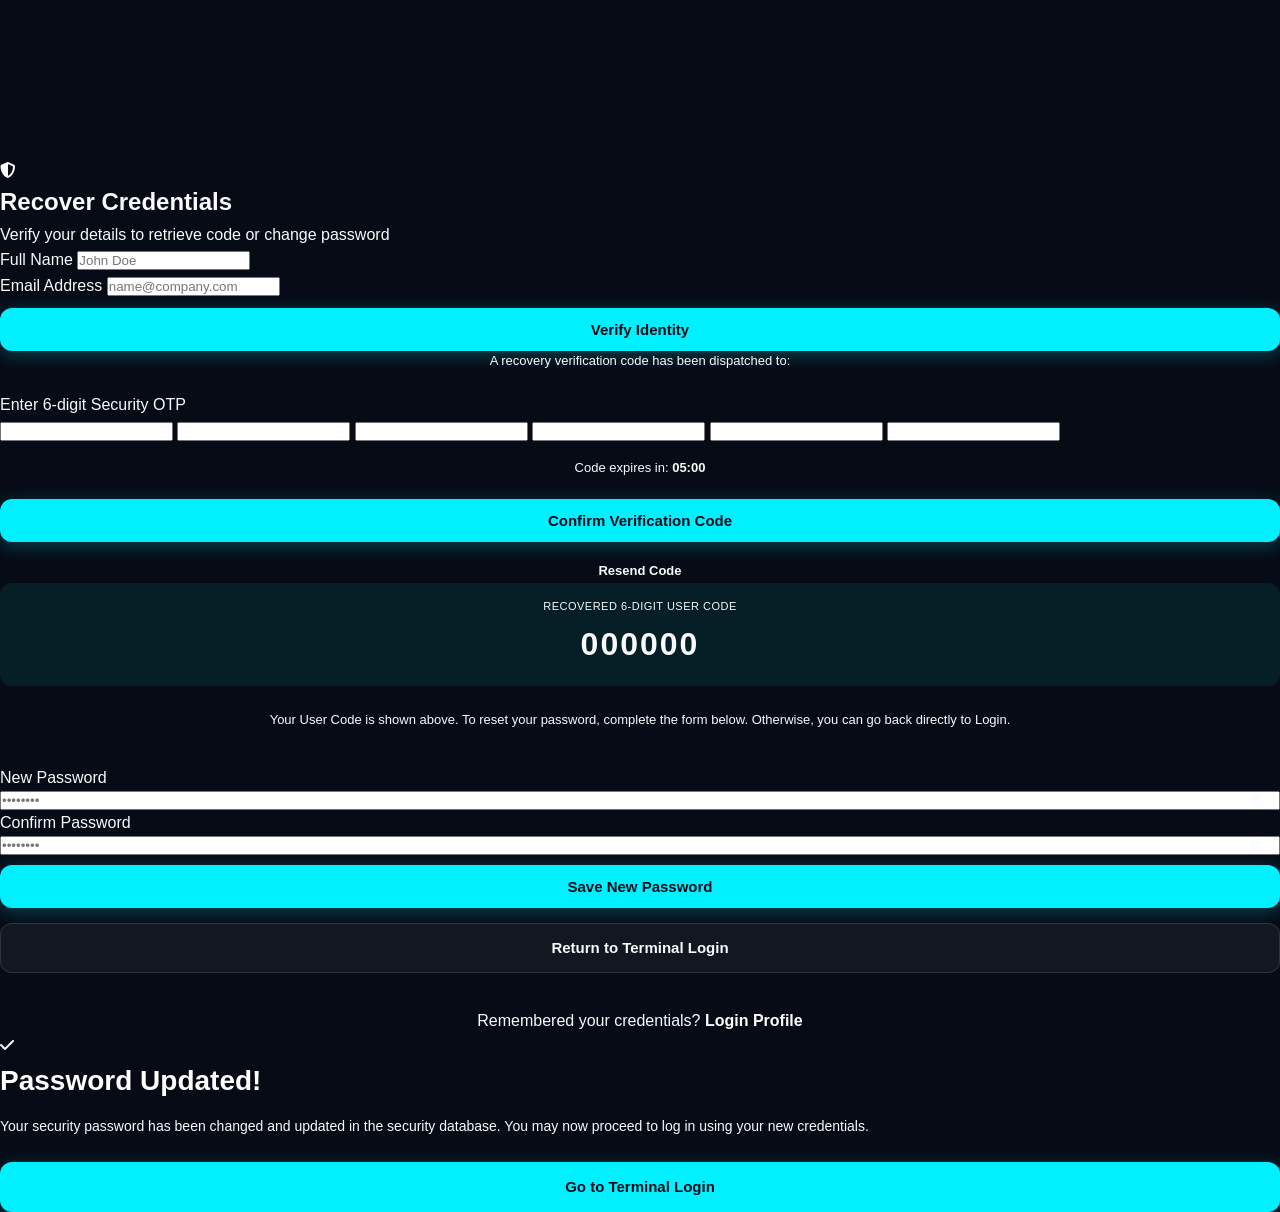
<file: forgot.html>
<!DOCTYPE html>
<html lang="en">
<head>
    <meta charset="UTF-8">
    <meta name="viewport" content="width=device-width, initial-scale=1.0">
    <title>Network & Web Scanner - Recover Credentials</title>
    <!-- Outfit & Inter Google Fonts -->
    <link rel="preconnect" href="https://fonts.googleapis.com">
    <link rel="preconnect" href="https://fonts.gstatic.com" crossorigin>
    <link href="https://fonts.googleapis.com/css2?family=Inter:wght@400;500;600;700&family=Outfit:wght@600;700;800&family=JetBrains+Mono:wght@500;700&display=swap" rel="stylesheet">
    <!-- FontAwesome Icons -->
    <link rel="stylesheet" href="https://cdnjs.cloudflare.com/ajax/libs/font-awesome/6.4.0/css/all.min.css">
    <link rel="stylesheet" href="style.css">
</head>
<body>
    <video autoplay muted loop playsinline id="bg-video">
        <source src="bg.mp4" type="video/mp4">
    </video>

    <div class="auth-wrapper">
        <div class="auth-card bg-glass animate-fade-in">
            
            <div class="auth-header">
                <div class="brand-icon">
                    <i class="fa-solid fa-shield-halved"></i>
                </div>
                <h2>Recover Credentials</h2>
                <p>Verify your details to retrieve code or change password</p>
            </div>

            <!-- STEP 1: IDENTITY LOOKUP -->
            <div id="step-lookup" class="wizard-step active">
                <form id="form-lookup">
                    <div class="form-group">
                        <label for="forgot-name">Full Name</label>
                        <input type="text" id="forgot-name" placeholder="John Doe" required>
                    </div>
                    <div class="form-group">
                        <label for="forgot-email">Email Address</label>
                        <input type="email" id="forgot-email" placeholder="name@company.com" required>
                    </div>
                    <button type="submit" id="btn-lookup-submit" class="btn btn-primary btn-large" style="width: 100%; margin-top: 10px;">
                        <span>Verify Identity</span>
                    </button>
                </form>
            </div>

            <!-- STEP 2: OTP VERIFICATION -->
            <div id="step-otp" class="wizard-step">
                <p style="text-align: center; font-size: 13px; color: var(--text-secondary); margin-bottom: 20px;">
                    A recovery verification code has been dispatched to:
                    <span id="display-otp-email" style="display: block; color: var(--primary); font-family: var(--font-mono); margin-top: 4px; font-weight: 600;"></span>
                </p>
                <form id="form-otp">
                    <div class="form-group" style="margin-bottom: 0;">
                        <label>Enter 6-digit Security OTP</label>
                        <div class="otp-container">
                            <input type="text" class="otp-digit" maxlength="1" pattern="[0-9]" required autocomplete="off">
                            <input type="text" class="otp-digit" maxlength="1" pattern="[0-9]" required autocomplete="off">
                            <input type="text" class="otp-digit" maxlength="1" pattern="[0-9]" required autocomplete="off">
                            <input type="text" class="otp-digit" maxlength="1" pattern="[0-9]" required autocomplete="off">
                            <input type="text" class="otp-digit" maxlength="1" pattern="[0-9]" required autocomplete="off">
                            <input type="text" class="otp-digit" maxlength="1" pattern="[0-9]" required autocomplete="off">
                        </div>
                    </div>

                    <div class="timer-box" style="margin-top: 15px; text-align: center; font-size: 13px; color: var(--text-secondary);">
                        Code expires in: <span id="countdown-timer" style="color: var(--red); font-family: var(--font-mono); font-weight: 700;">05:00</span>
                    </div>

                    <button type="submit" id="btn-verify-submit" class="btn btn-primary btn-large" style="width: 100%; margin-top: 20px;">
                        <span>Confirm Verification Code</span>
                    </button>
                </form>
                <div style="text-align: center; margin-top: 15px;">
                    <button type="button" id="btn-resend" class="resend-btn" style="background: none; border: none; color: var(--primary); cursor: pointer; font-size: 13px; font-weight: 600;" disabled>Resend Code</button>
                </div>
            </div>

            <!-- STEP 3: ACCESS & RESET PANEL -->
            <div id="step-recovery-panel" class="wizard-step">
                <div class="user-code-badge" style="text-align: center; padding: 15px; background: rgba(0, 245, 212, 0.08); border: 1px dashed var(--primary); border-radius: 12px; margin-bottom: 24px;">
                    <span style="display: block; font-size: 11px; color: var(--text-secondary); text-transform: uppercase; letter-spacing: 0.5px; margin-bottom: 4px;">Recovered 6-Digit User Code</span>
                    <strong id="display-recovered-code" style="font-size: 32px; font-family: var(--font-mono); color: var(--primary); letter-spacing: 2px;">000000</strong>
                </div>

                <div style="text-align: center; margin-bottom: 20px; border-bottom: 1px solid var(--border-glass); padding-bottom: 15px;">
                    <p style="font-size: 13px; color: var(--text-secondary);">Your User Code is shown above. To reset your password, complete the form below. Otherwise, you can go back directly to Login.</p>
                </div>

                <form id="form-reset">
                    <div class="form-group">
                        <label for="reset-pass">New Password</label>
                        <div class="input-password-wrapper" style="position: relative; display: flex; align-items: center; width: 100%;">
                            <input type="password" id="reset-pass" placeholder="••••••••" required style="width: 100%; padding-right: 40px; box-sizing: border-box;">
                            <i class="fa-regular fa-eye toggle-password" data-target="reset-pass" style="position: absolute; right: 14px; color: var(--text-secondary); cursor: pointer; transition: var(--transition-smooth); font-size: 14px;"></i>
                        </div>
                        
                        <!-- Password Strength Indicator -->
                        <div class="password-strength-container" id="reset-strength-container" style="margin-top: 8px; display: none;">
                            <div style="display: flex; justify-content: space-between; align-items: center; margin-bottom: 4px;">
                                <span style="font-size: 11px; color: var(--text-secondary);">Password Strength:</span>
                                <span id="reset-strength-label" style="font-size: 11px; font-weight: 700; color: var(--red);">Weak</span>
                            </div>
                            <div class="strength-meter-bg" style="width: 100%; height: 4px; background: rgba(255,255,255,0.1); border-radius: 2px; overflow: hidden;">
                                <div id="reset-strength-bar" style="width: 0%; height: 100%; background: var(--red); transition: width 0.3s ease, background 0.3s ease;"></div>
                            </div>
                            <ul class="strength-requirements" style="margin: 8px 0 0 0; padding: 0 0 0 16px; font-size: 11px; color: var(--text-secondary); line-height: 1.5; list-style-type: none;">
                                <li id="reset-req-len" class="req-item text-red" style="margin-bottom: 2px;"><i class="fa-solid fa-circle-xmark" style="margin-right: 6px; font-size: 10px;"></i> At least 8 characters</li>
                                <li id="reset-req-case" class="req-item text-red" style="margin-bottom: 2px;"><i class="fa-solid fa-circle-xmark" style="margin-right: 6px; font-size: 10px;"></i> Upper & lower case letters</li>
                                <li id="reset-req-num" class="req-item text-red"><i class="fa-solid fa-circle-xmark" style="margin-right: 6px; font-size: 10px;"></i> At least one number or symbol</li>
                            </ul>
                        </div>
                    </div>
                    <div class="form-group">
                        <label for="reset-confirm">Confirm Password</label>
                        <div class="input-password-wrapper" style="position: relative; display: flex; align-items: center; width: 100%;">
                            <input type="password" id="reset-confirm" placeholder="••••••••" required style="width: 100%; padding-right: 40px; box-sizing: border-box;">
                            <i class="fa-regular fa-eye toggle-password" data-target="reset-confirm" style="position: absolute; right: 14px; color: var(--text-secondary); cursor: pointer; transition: var(--transition-smooth); font-size: 14px;"></i>
                        </div>
                    </div>
                    <button type="submit" id="btn-reset-submit" class="btn btn-primary btn-large" style="width: 100%; margin-top: 10px;">
                        <span>Save New Password</span>
                    </button>
                </form>

                <div style="margin-top: 15px;">
                    <a href="login.html" class="btn btn-secondary btn-large" style="width: 100%; text-decoration: none; display: flex; align-items: center; justify-content: center;">
                        <span>Return to Terminal Login</span>
                    </a>
                </div>
            </div>

            <div class="form-footer" style="margin-top: 20px; border-top: 1px solid var(--border-glass); padding-top: 15px; display: flex; flex-direction: column; gap: 8px; align-items: center; justify-content: center;">
                <span>Remembered your credentials? <a href="login.html" style="color: #fff; font-weight: 600; text-decoration: none;">Login Profile</a></span>
            </div>

        </div>
    </div>

    <!-- SUCCESS VERIFICATION OVERLAY SCREEN -->
    <div class="success-overlay" id="success-overlay">
        <div class="success-card bg-glass">
            <div class="success-icon-badge">
                <i class="fa-solid fa-check"></i>
            </div>
            <h2 style="font-family: var(--font-title); font-size: 28px; font-weight: 800; color: #fff;">Password Updated!</h2>
            <p style="color: var(--text-secondary); margin: 12px 0 24px 0; font-size: 14px;">
                Your security password has been changed and updated in the security database. You may now proceed to log in using your new credentials.
            </p>
            <a href="login.html" class="btn btn-primary btn-large" style="text-decoration: none; width: 100%; display: inline-block; text-align: center;">
                Go to Terminal Login
            </a>
        </div>
    </div>

    <!-- Scripts configuration -->
    <script src="main.js"></script>
    <script>
        // Redirect check
        redirectIfAuthenticated();

        // Local state
        let forgotUserEmail = "";
        let forgotUserOtp = "";

        const formLookup = document.getElementById("form-lookup");
        const formOtp = document.getElementById("form-otp");
        const formReset = document.getElementById("form-reset");

        const stepLookup = document.getElementById("step-lookup");
        const stepOtp = document.getElementById("step-otp");
        const stepRecoveryPanel = document.getElementById("step-recovery-panel");

        const btnLookupSubmit = document.getElementById("btn-lookup-submit");
        const btnVerifySubmit = document.getElementById("btn-verify-submit");
        const btnResetSubmit = document.getElementById("btn-reset-submit");

        const countdownEl = document.getElementById("countdown-timer");
        const resendBtn = document.getElementById("btn-resend");

        // Countdown timer variables
        let timeLeft = 300;
        let activeTimer = null;

        function startTimer() {
            if (activeTimer) clearInterval(activeTimer);
            timeLeft = 300;
            resendBtn.disabled = true;
            resendBtn.textContent = "Resend Code";
            
            activeTimer = setInterval(() => {
                timeLeft--;
                const minutes = Math.floor(timeLeft / 60);
                const seconds = timeLeft % 60;
                
                countdownEl.textContent = `${minutes.toString().padStart(2, '0')}:${seconds.toString().padStart(2, '0')}`;
                
                if (timeLeft <= 0) {
                    clearInterval(activeTimer);
                    countdownEl.textContent = "00:00";
                    resendBtn.disabled = false;
                    showToast("Your verification code has expired. Please click Resend Code.", "error");
                }
            }, 1000);
        }

        // STEP 1: IDENTITY LOOKUP
        formLookup.addEventListener("submit", async (e) => {
            e.preventDefault();
            const name = document.getElementById("forgot-name").value.trim();
            const email = document.getElementById("forgot-email").value.trim();

            if (!name || !email) {
                showToast("Please enter your name and email.", "error");
                return;
            }

            btnLookupSubmit.disabled = true;
            btnLookupSubmit.innerHTML = `<span class="spinner"></span> &nbsp; Verifying Database...`;

            const result = await callBackend({
                action: "forgotInit",
                name: name,
                email: email
            });

            btnLookupSubmit.disabled = false;
            btnLookupSubmit.innerHTML = `<span>Verify Identity</span>`;

            if (result.success) {
                forgotUserEmail = email;
                document.getElementById("display-otp-email").textContent = email;
                
                // Show Step 2
                stepLookup.classList.remove("active");
                stepOtp.classList.add("active");
                
                showToast("Identity verified. A recovery code has been sent to your email.", "success");
                startTimer();
            } else {
                showToast(result.error || "Profile matching failed. Check your entries.", "error");
            }
        });

        // OTP inputs autofocus logic
        const digits = document.querySelectorAll(".otp-digit");
        digits.forEach((input, index) => {
            // Forward focus
            input.addEventListener("input", (e) => {
                if (e.target.value.length === 1 && index < digits.length - 1) {
                    digits[index + 1].focus();
                }
            });

            // Backward backspace focus
            input.addEventListener("keydown", (e) => {
                if (e.key === "Backspace" && e.target.value.length === 0 && index > 0) {
                    digits[index - 1].focus();
                }
            });

            // Handling paste operation
            input.addEventListener("paste", (e) => {
                e.preventDefault();
                const pasteData = e.clipboardData.getData("text").trim();
                if (/^\d{6}$/.test(pasteData)) {
                    for (let i = 0; i < digits.length; i++) {
                        digits[i].value = pasteData[i];
                    }
                    digits[digits.length - 1].focus();
                }
            });
        });

        // Resend recovery code trigger
        resendBtn.addEventListener("click", async () => {
            resendBtn.disabled = true;
            resendBtn.textContent = "Sending...";
            
            const result = await callBackend({
                action: "resendRecoveryOTP",
                email: forgotUserEmail
            });

            if (result.success) {
                showToast("A new recovery code has been sent to your email inbox.", "success");
                startTimer();
            } else {
                showToast(result.error || "Failed to resend verification code.", "error");
                resendBtn.disabled = false;
                resendBtn.textContent = "Resend Code";
            }
        });

        // STEP 2: OTP VERIFICATION
        formOtp.addEventListener("submit", async (e) => {
            e.preventDefault();
            
            let otp = "";
            digits.forEach(input => {
                otp += input.value;
            });

            if (otp.length !== 6) {
                showToast("Please enter the complete 6-digit OTP code.", "error");
                return;
            }

            btnVerifySubmit.disabled = true;
            btnVerifySubmit.innerHTML = `<span class="spinner"></span> &nbsp; Verifying Code...`;

            const result = await callBackend({
                action: "forgotVerifyOTP",
                email: forgotUserEmail,
                otp: otp
            });

            btnVerifySubmit.disabled = false;
            btnVerifySubmit.innerHTML = `<span>Confirm Verification Code</span>`;

            if (result.success) {
                forgotUserOtp = otp;
                if (activeTimer) clearInterval(activeTimer);
                
                // Show user code
                document.getElementById("display-recovered-code").textContent = result.userCode;

                // Transition to Step 3
                stepOtp.classList.remove("active");
                stepRecoveryPanel.classList.add("active");
                
                showToast("Access authorized. Credentials unlocked.", "success");
            } else {
                showToast(result.error || "Invalid verification code entered.", "error");
            }
        });

        // STEP 3: RESET PASSWORD
        formReset.addEventListener("submit", async (e) => {
            e.preventDefault();

            const password = document.getElementById("reset-pass").value;
            const confirm = document.getElementById("reset-confirm").value;

            if (password !== confirm) {
                showToast("Passwords do not match.", "error");
                return;
            }

            btnResetSubmit.disabled = true;
            btnResetSubmit.innerHTML = `<span class="spinner"></span> &nbsp; Updating Security Database...`;

            const result = await callBackend({
                action: "forgotResetPassword",
                email: forgotUserEmail,
                otp: forgotUserOtp,
                newPassword: password
            });

            btnResetSubmit.disabled = false;
            btnResetSubmit.innerHTML = `<span>Save New Password</span>`;

            if (result.success) {
                // Show success overlay modal
                document.getElementById("success-overlay").classList.add("show");
            } else {
                showToast(result.error || "Password update failed.", "error");
            }
        });
    </script>
</body>
</html>
</file>
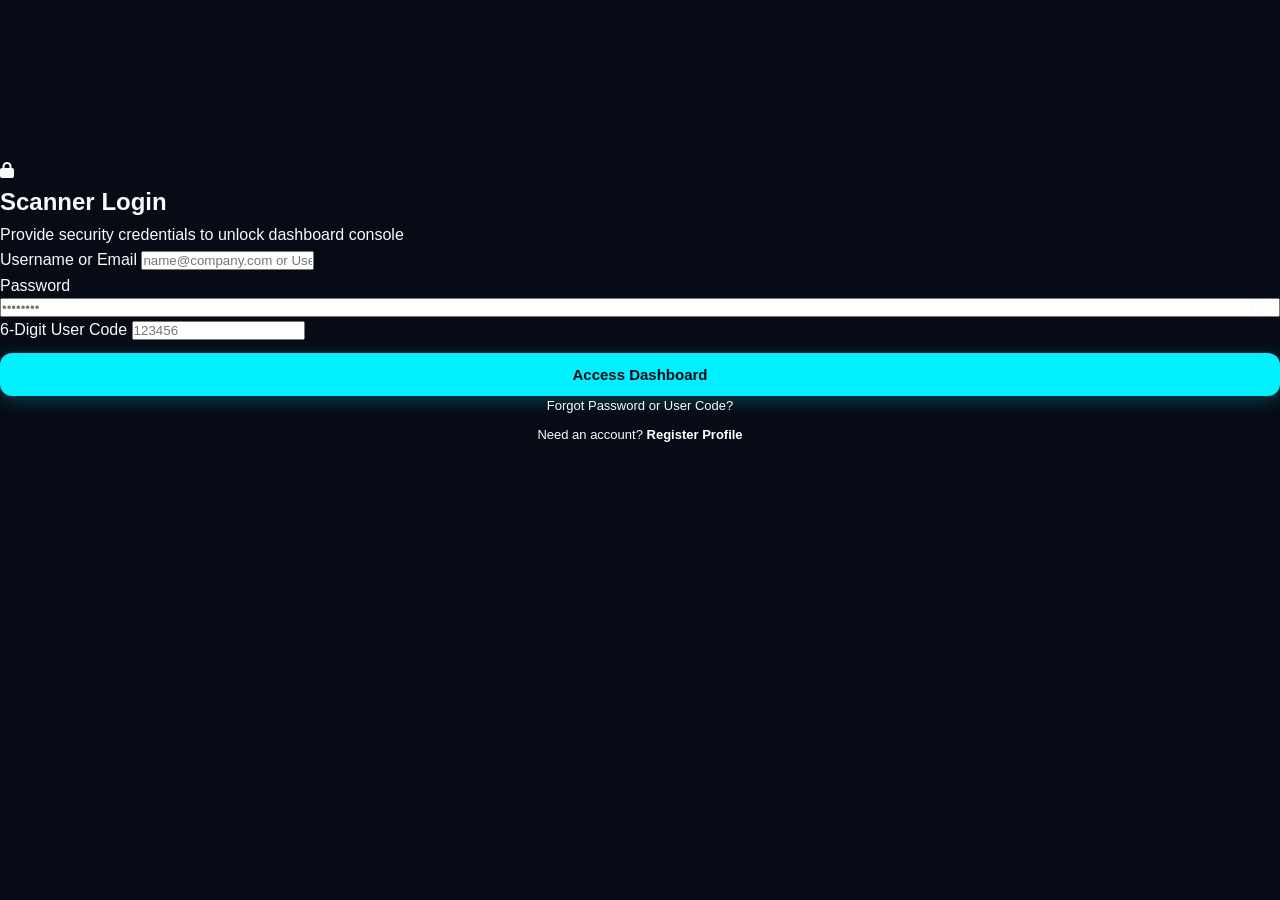
<file: login.html>
<!DOCTYPE html>
<html lang="en">

<head>
    <meta charset="UTF-8">
    <meta name="viewport" content="width=device-width, initial-scale=1.0">
    <title>Network & Web Scanner - Terminal Login</title>
    <!-- Outfit & Inter Google Fonts -->
    <link rel="preconnect" href="https://fonts.googleapis.com">
    <link rel="preconnect" href="https://fonts.gstatic.com" crossorigin>
    <link
        href="https://fonts.googleapis.com/css2?family=Inter:wght@400;500;600;700&family=Outfit:wght@600;700;800&family=JetBrains+Mono:wght@500;700&display=swap"
        rel="stylesheet">
    <!-- FontAwesome Icons -->
    <link rel="stylesheet" href="https://cdnjs.cloudflare.com/ajax/libs/font-awesome/6.4.0/css/all.min.css">
    <link rel="stylesheet" href="style.css">
    <style>
        /* Access Granted HUD Overlay Styles */
        .success-hud-overlay {
            position: fixed;
            top: 0;
            left: 0;
            width: 100vw;
            height: 100vh;
            background: rgba(3, 6, 15, 0.95);
            backdrop-filter: blur(12px);
            -webkit-backdrop-filter: blur(12px);
            z-index: 9999;
            display: flex;
            align-items: center;
            justify-content: center;
            opacity: 0;
            pointer-events: none;
            transition: opacity 0.5s cubic-bezier(0.16, 1, 0.3, 1);
        }

        .success-hud-overlay.show {
            opacity: 1;
            pointer-events: auto;
        }

        .hud-card {
            width: 100%;
            max-width: 500px;
            text-align: center;
            padding: 40px;
            display: flex;
            flex-direction: column;
            align-items: center;
            transform: scale(0.9);
            transition: transform 0.5s cubic-bezier(0.16, 1, 0.3, 1);
        }

        .success-hud-overlay.show .hud-card {
            transform: scale(1);
        }

        /* Neon Scanning Ring */
        .hud-scanner-ring {
            position: relative;
            width: 150px;
            height: 150px;
            margin-bottom: 30px;
            display: flex;
            align-items: center;
            justify-content: center;
        }

        .hud-circle {
            position: absolute;
            border-radius: 50%;
            border: 2px solid transparent;
        }

        .ring-outer {
            width: 140px;
            height: 140px;
            border-top-color: var(--primary);
            border-bottom-color: var(--primary);
            animation: spinCounter 1.8s linear infinite;
        }

        .ring-middle {
            width: 110px;
            height: 110px;
            border-left-color: #00f2fe;
            border-right-color: #4facfe;
            animation: spin 1.2s linear infinite;
            filter: drop-shadow(0 0 10px rgba(0, 242, 254, 0.4));
        }

        .ring-inner {
            width: 80px;
            height: 80px;
            background: rgba(15, 23, 42, 0.6);
            border: 1px solid rgba(255, 255, 255, 0.1);
            box-shadow: inset 0 0 20px rgba(0, 242, 254, 0.2);
            display: flex;
            align-items: center;
            justify-content: center;
        }

        .success-check {
            font-size: 32px;
            color: #00ff88;
            filter: drop-shadow(0 0 10px rgba(0, 255, 136, 0.8));
            animation: pulseCheck 1.5s ease-in-out infinite alternate;
        }

        /* Security alerts text styles */
        .hud-security-alert {
            margin-bottom: 25px;
        }

        .hud-security-badge {
            display: inline-block;
            font-family: 'JetBrains Mono', monospace;
            font-size: 11px;
            letter-spacing: 2px;
            color: var(--primary);
            background: rgba(0, 242, 254, 0.1);
            border: 1px solid rgba(0, 242, 254, 0.2);
            padding: 4px 12px;
            border-radius: 4px;
            margin-bottom: 12px;
        }

        .hud-title {
            font-family: 'Outfit', sans-serif;
            font-weight: 800;
            font-size: 26px;
            margin: 0 0 8px 0;
            letter-spacing: 1px;
        }

        .text-glow-green {
            color: #00ff88;
            text-shadow: 0 0 20px rgba(0, 255, 136, 0.4);
        }

        .hud-subtitle {
            color: var(--text-secondary);
            font-size: 14px;
            margin: 0;
        }

        /* Console Logs */
        .hud-logs-container {
            width: 100%;
            background: rgba(5, 10, 25, 0.7);
            border: 1px solid rgba(255, 255, 255, 0.05);
            border-radius: 12px;
            padding: 16px;
            text-align: left;
            margin-bottom: 30px;
            min-height: 100px;
            box-shadow: inset 0 0 10px rgba(0, 0, 0, 0.5);
        }

        .hud-log-row {
            font-family: 'JetBrains Mono', monospace;
            font-size: 11px;
            line-height: 1.6;
            margin-bottom: 6px;
            opacity: 0;
            transform: translateY(5px);
            transition: all 0.3s ease;
        }

        .hud-log-row.show {
            opacity: 1;
            transform: translateY(0);
        }

        /* Progress Bar */
        .hud-progress-wrapper {
            width: 100%;
            height: 4px;
            background: rgba(255, 255, 255, 0.05);
            border-radius: 10px;
            overflow: hidden;
            position: relative;
        }

        .hud-progress-fill {
            height: 100%;
            width: 0%;
            background: linear-gradient(90deg, var(--primary), #00ff88);
            border-radius: 10px;
            box-shadow: 0 0 10px rgba(0, 255, 136, 0.6);
            transition: width 2.5s cubic-bezier(0.1, 0.8, 0.25, 1);
        }

        /* Animations */
        @keyframes spin {
            to { transform: rotate(360deg); }
        }

        @keyframes spinCounter {
            to { transform: rotate(-360deg); }
        }

        @keyframes pulseCheck {
            0% { transform: scale(1); filter: drop-shadow(0 0 5px rgba(0, 255, 136, 0.5)); }
            100% { transform: scale(1.1); filter: drop-shadow(0 0 15px rgba(0, 255, 136, 1)); }
        }

        .blink-slow {
            animation: blinkSlow 1.5s infinite alternate;
        }

        @keyframes blinkSlow {
            0% { opacity: 0.6; }
            100% { opacity: 1; }
        }
    </style>
</head>

<body>
    <video autoplay muted loop playsinline id="bg-video">
        <source src="bg.mp4" type="video/mp4">
    </video>

    <div class="auth-wrapper">
        <div class="auth-card bg-glass animate-fade-in">

            <div class="auth-header">
                <div class="brand-icon">
                    <i class="fa-solid fa-lock"></i>
                </div>
                <h2>Scanner Login</h2>
                <p>Provide security credentials to unlock dashboard console</p>
            </div>

            <form id="form-login">
                <div class="form-group">
                    <label for="login-input">Username or Email</label>
                    <input type="text" id="login-input" placeholder="name@company.com or User Code" required>
                </div>
                <div class="form-group">
                    <label for="login-pass">Password</label>
                    <div class="input-password-wrapper"
                        style="position: relative; display: flex; align-items: center; width: 100%;">
                        <input type="password" id="login-pass" placeholder="••••••••" required
                            style="width: 100%; padding-right: 40px; box-sizing: border-box;">
                        <i class="fa-regular fa-eye toggle-password" data-target="login-pass"
                            style="position: absolute; right: 14px; color: var(--text-secondary); cursor: pointer; transition: var(--transition-smooth); font-size: 14px;"></i>
                    </div>
                </div>
                <div class="form-group">
                    <label for="login-code">6-Digit User Code</label>
                    <input type="text" id="login-code" maxlength="6" pattern="[0-9]{6}" placeholder="123456" required
                        autocomplete="off">
                </div>
                <button type="submit" id="btn-login-submit" class="btn btn-primary btn-large"
                    style="width: 100%; margin-top: 10px;">
                    <span>Access Dashboard</span>
                </button>
            </form>

            <div class="form-footer" style="display: flex; flex-direction: column; gap: 8px; align-items: center;">
                <a href="forgot.html" class="forgot-link"
                    style="color: var(--primary); text-decoration: none; font-size: 13px; font-weight: 500; transition: color 0.2s;">Forgot
                    Password or User Code?</a>
                <span style="color: var(--text-secondary); font-size: 13px;">Need an account? <a href="register.html"
                        style="color: #fff; font-weight: 600;">Register Profile</a></span>
            </div>

        </div>
    </div>

    <!-- Scripts configuration -->
    <script src="main.js"></script>
    <script>
        // Redirect if already authenticated
        redirectIfAuthenticated();

        const formLogin = document.getElementById("form-login");
        const loginSubmitBtn = document.getElementById("btn-login-submit");

        formLogin.addEventListener("submit", async (e) => {
            e.preventDefault();

            const loginInput = document.getElementById("login-input").value.trim();
            const password = document.getElementById("login-pass").value;
            const userCode = document.getElementById("login-code").value.trim();

            if (!loginInput || !password || !userCode) {
                showToast("All fields are required to authenticate.", "error");
                return;
            }

            loginSubmitBtn.disabled = true;
            loginSubmitBtn.innerHTML = `<span class="spinner"></span> &nbsp; Authenticating...`;

            const result = await callBackend({
                action: "loginUser",
                loginInput: loginInput,
                password: password,
                userCode: userCode
            });

            loginSubmitBtn.disabled = false;
            loginSubmitBtn.innerHTML = `<span>Access Dashboard</span>`;

            if (result.success) {
                // Save user session to localStorage
                localStorage.setItem("user_session", JSON.stringify({
                    name: result.name,
                    email: result.email,
                    userCode: result.userCode
                }));

                // Trigger access granted HUD sequence
                const overlay = document.getElementById("success-hud-overlay");
                const progressFill = document.getElementById("hud-progress-fill");
                if (overlay) {
                    overlay.classList.add("show");
                    
                    // Show a toast message
                    showToast(`Access Authorized. Welcome back, agent ${result.name}!`, "success");
                    
                    // Animate log rows sequentially
                    setTimeout(() => document.getElementById("hud-log-1")?.classList.add("show"), 200);
                    setTimeout(() => document.getElementById("hud-log-2")?.classList.add("show"), 700);
                    setTimeout(() => document.getElementById("hud-log-3")?.classList.add("show"), 1200);
                    setTimeout(() => document.getElementById("hud-log-4")?.classList.add("show"), 1700);
                    
                    // Animate progress bar fill
                    setTimeout(() => {
                        if (progressFill) progressFill.style.width = "100%";
                    }, 100);

                    // Redirect to dashboard after sequence finishes
                    setTimeout(() => {
                        window.location.href = getRelativePath('dashboard') + "?login=success";
                    }, 2800);
                } else {
                    window.location.href = getRelativePath('dashboard') + "?login=success";
                }
            } else {
                showToast(result.error || "Authentication failed. Check your security entries.", "error");
            }
        });
    </script>
    <!-- Access Granted HUD Overlay -->
    <div class="success-hud-overlay" id="success-hud-overlay">
        <div class="hud-card animate-fade-in">
            <!-- Neon scanning ring -->
            <div class="hud-scanner-ring">
                <div class="hud-circle ring-outer"></div>
                <div class="hud-circle ring-middle"></div>
                <div class="hud-circle ring-inner">
                    <i class="fa-solid fa-shield-halved success-check"></i>
                </div>
            </div>
            
            <div class="hud-security-alert">
                <span class="hud-security-badge blink-slow">ACCESS SYSTEM DETECTED</span>
                <h1 class="hud-title text-glow-green">AUTHENTICATION GRANTED</h1>
                <p class="hud-subtitle">Decryption key accepted. Welcome back, agent.</p>
            </div>

            <!-- Decrypting logs animation -->
            <div class="hud-logs-container">
                <div class="hud-log-row text-primary" id="hud-log-1">INITIALIZING SECURITY DESCRIPTOR... [OK]</div>
                <div class="hud-log-row text-primary" id="hud-log-2">FETCHING SECURE TOKEN KEYS... [OK]</div>
                <div class="hud-log-row text-primary" id="hud-log-3">ESTABLISHING VIRTUAL TERMINAL LINK... [OK]</div>
                <div class="hud-log-row text-glow-green" id="hud-log-4">ACCESS LEVEL A-1 AUTHORIZED. SHIFTING TO DASHBOARD...</div>
            </div>

            <!-- Glowing load-bar -->
            <div class="hud-progress-wrapper">
                <div class="hud-progress-fill" id="hud-progress-fill"></div>
            </div>
        </div>
    </div>
</body>

</html>
</file>
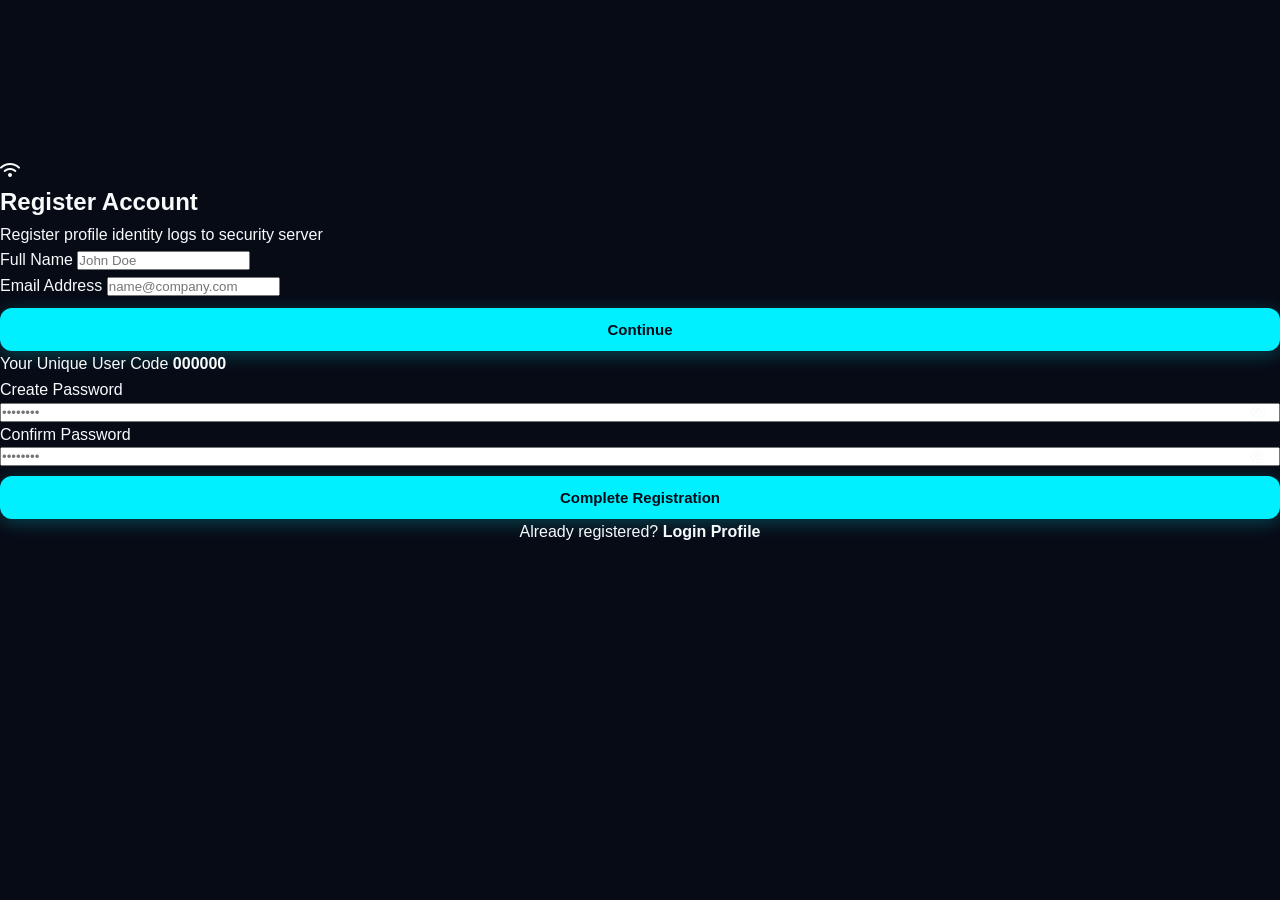
<file: register.html>
<!DOCTYPE html>
<html lang="en">
<head>
    <meta charset="UTF-8">
    <meta name="viewport" content="width=device-width, initial-scale=1.0">
    <title>Network & Web Scanner - Register Profile</title>
    <!-- Outfit & Inter Google Fonts -->
    <link rel="preconnect" href="https://fonts.googleapis.com">
    <link rel="preconnect" href="https://fonts.gstatic.com" crossorigin>
    <link href="https://fonts.googleapis.com/css2?family=Inter:wght@400;500;600;700&family=Outfit:wght@600;700;800&family=JetBrains+Mono:wght@500;700&display=swap" rel="stylesheet">
    <!-- FontAwesome Icons -->
    <link rel="stylesheet" href="https://cdnjs.cloudflare.com/ajax/libs/font-awesome/6.4.0/css/all.min.css">
    <link rel="stylesheet" href="style.css">
</head>
<body>
    <video autoplay muted loop playsinline id="bg-video">
        <source src="bg.mp4" type="video/mp4">
    </video>

    <div class="auth-wrapper">
        <div class="auth-card bg-glass animate-fade-in">
            
            <div class="auth-header">
                <div class="brand-icon">
                    <i class="fa-solid fa-wifi"></i>
                </div>
                <h2>Register Account</h2>
                <p>Register profile identity logs to security server</p>
            </div>

            <!-- STEP 1: IDENTITY INFO -->
            <div id="step-identity" class="wizard-step active">
                <form id="form-identity">
                    <div class="form-group">
                        <label for="reg-name">Full Name</label>
                        <input type="text" id="reg-name" placeholder="John Doe" required>
                    </div>
                    <div class="form-group">
                        <label for="reg-email">Email Address</label>
                        <input type="email" id="reg-email" placeholder="name@company.com" required>
                    </div>
                    <button type="submit" id="btn-identity-submit" class="btn btn-primary btn-large" style="width: 100%; margin-top: 10px;">
                        <span>Continue</span>
                    </button>
                </form>
            </div>

            <!-- STEP 2: PASSWORD SETTING & CODE DISPLAY -->
            <div id="step-security" class="wizard-step">
                <div class="user-code-badge">
                    <span>Your Unique User Code</span>
                    <strong id="display-user-code">000000</strong>
                </div>
                <form id="form-security">
                    <div class="form-group">
                        <label for="reg-pass">Create Password</label>
                        <div class="input-password-wrapper" style="position: relative; display: flex; align-items: center; width: 100%;">
                            <input type="password" id="reg-pass" placeholder="••••••••" required style="width: 100%; padding-right: 40px; box-sizing: border-box;">
                            <i class="fa-regular fa-eye toggle-password" data-target="reg-pass" style="position: absolute; right: 14px; color: var(--text-secondary); cursor: pointer; transition: var(--transition-smooth); font-size: 14px;"></i>
                        </div>
                        
                        <!-- Password Strength Indicator -->
                        <div class="password-strength-container" id="reg-strength-container" style="margin-top: 8px; display: none;">
                            <div style="display: flex; justify-content: space-between; align-items: center; margin-bottom: 4px;">
                                <span style="font-size: 11px; color: var(--text-secondary);">Password Strength:</span>
                                <span id="reg-strength-label" style="font-size: 11px; font-weight: 700; color: var(--red);">Weak</span>
                            </div>
                            <div class="strength-meter-bg" style="width: 100%; height: 4px; background: rgba(255,255,255,0.1); border-radius: 2px; overflow: hidden;">
                                <div id="reg-strength-bar" style="width: 0%; height: 100%; background: var(--red); transition: width 0.3s ease, background 0.3s ease;"></div>
                            </div>
                            <ul class="strength-requirements" style="margin: 8px 0 0 0; padding: 0 0 0 16px; font-size: 11px; color: var(--text-secondary); line-height: 1.5; list-style-type: none;">
                                <li id="reg-req-len" class="req-item text-red" style="margin-bottom: 2px;"><i class="fa-solid fa-circle-xmark" style="margin-right: 6px; font-size: 10px;"></i> At least 8 characters</li>
                                <li id="reg-req-case" class="req-item text-red" style="margin-bottom: 2px;"><i class="fa-solid fa-circle-xmark" style="margin-right: 6px; font-size: 10px;"></i> Upper & lower case letters</li>
                                <li id="reg-req-num" class="req-item text-red"><i class="fa-solid fa-circle-xmark" style="margin-right: 6px; font-size: 10px;"></i> At least one number or symbol</li>
                            </ul>
                        </div>
                    </div>
                    <div class="form-group">
                        <label for="reg-confirm">Confirm Password</label>
                        <div class="input-password-wrapper" style="position: relative; display: flex; align-items: center; width: 100%;">
                            <input type="password" id="reg-confirm" placeholder="••••••••" required style="width: 100%; padding-right: 40px; box-sizing: border-box;">
                            <i class="fa-regular fa-eye toggle-password" data-target="reg-confirm" style="position: absolute; right: 14px; color: var(--text-secondary); cursor: pointer; transition: var(--transition-smooth); font-size: 14px;"></i>
                        </div>
                    </div>
                    <button type="submit" id="btn-security-submit" class="btn btn-primary btn-large" style="width: 100%; margin-top: 10px;">
                        <span>Complete Registration</span>
                    </button>
                </form>
            </div>

            <div class="form-footer" style="display: flex; flex-direction: column; gap: 8px; align-items: center;">
                <span>Already registered? <a href="login.html" style="color: var(--primary); font-weight: 600; text-decoration: none;">Login Profile</a></span>
            </div>

        </div>
    </div>

    <!-- Scripts configuration -->
    <script src="main.js"></script>
    <script>
        // Redirect if already authenticated
        redirectIfAuthenticated();

        // Local state indicators
        let userEmail = "";
        let userName = "";

        const formIdentity = document.getElementById("form-identity");
        const formSecurity = document.getElementById("form-security");
        const stepIdentity = document.getElementById("step-identity");
        const stepSecurity = document.getElementById("step-security");

        const btnIdentity = document.getElementById("btn-identity-submit");
        const btnSecurity = document.getElementById("btn-security-submit");

        // STEP 1 submission
        formIdentity.addEventListener("submit", async function(e) {
            e.preventDefault();
            
            const nameInput = document.getElementById("reg-name").value.trim();
            const emailInput = document.getElementById("reg-email").value.trim();

            if (!nameInput || !emailInput) {
                showToast("Please enter your name and email address.", "error");
                return;
            }

            // Disable triggers
            btnIdentity.disabled = true;
            btnIdentity.innerHTML = `<span class="spinner"></span> &nbsp; Checking Database...`;

            const result = await callBackend({
                action: "registerInit",
                name: nameInput,
                email: emailInput
            });

            btnIdentity.disabled = false;
            btnIdentity.innerHTML = `<span>Continue</span>`;

            if (result.success) {
                userEmail = emailInput;
                userName = nameInput;
                document.getElementById("display-user-code").textContent = result.userCode;

                // Move Wizard slide
                stepIdentity.classList.remove("active");
                stepSecurity.classList.add("active");
                showToast("Identity verified. Please set a secure password.", "success");
            } else {
                showToast(result.error || "Failed to process database records.", "error");
            }
        });

        // STEP 2 submission
        formSecurity.addEventListener("submit", async function(e) {
            e.preventDefault();

            const password = document.getElementById("reg-pass").value;
            const confirm = document.getElementById("reg-confirm").value;

            if (password !== confirm) {
                showToast("Passwords do not match.", "error");
                return;
            }

            // Disable triggers
            btnSecurity.disabled = true;
            btnSecurity.innerHTML = `<span class="spinner"></span> &nbsp; Initializing OTP Mail...`;

            const result = await callBackend({
                action: "registerComplete",
                email: userEmail,
                password: password
            });

            btnSecurity.disabled = false;
            btnSecurity.innerHTML = `<span>Complete Registration</span>`;

            if (result.success) {
                showToast("OTP has been dispatched. Please check your email inbox.", "success");
                // Save temp email to storage for verify page reference
                localStorage.setItem("pending_verify_email", userEmail);
                setTimeout(() => {
                    window.location.href = "verify.html";
                }, 1500);
            } else {
                showToast(result.error || "Password registration update failed.", "error");
            }
        });
    </script>
</body>
</html>
</file>
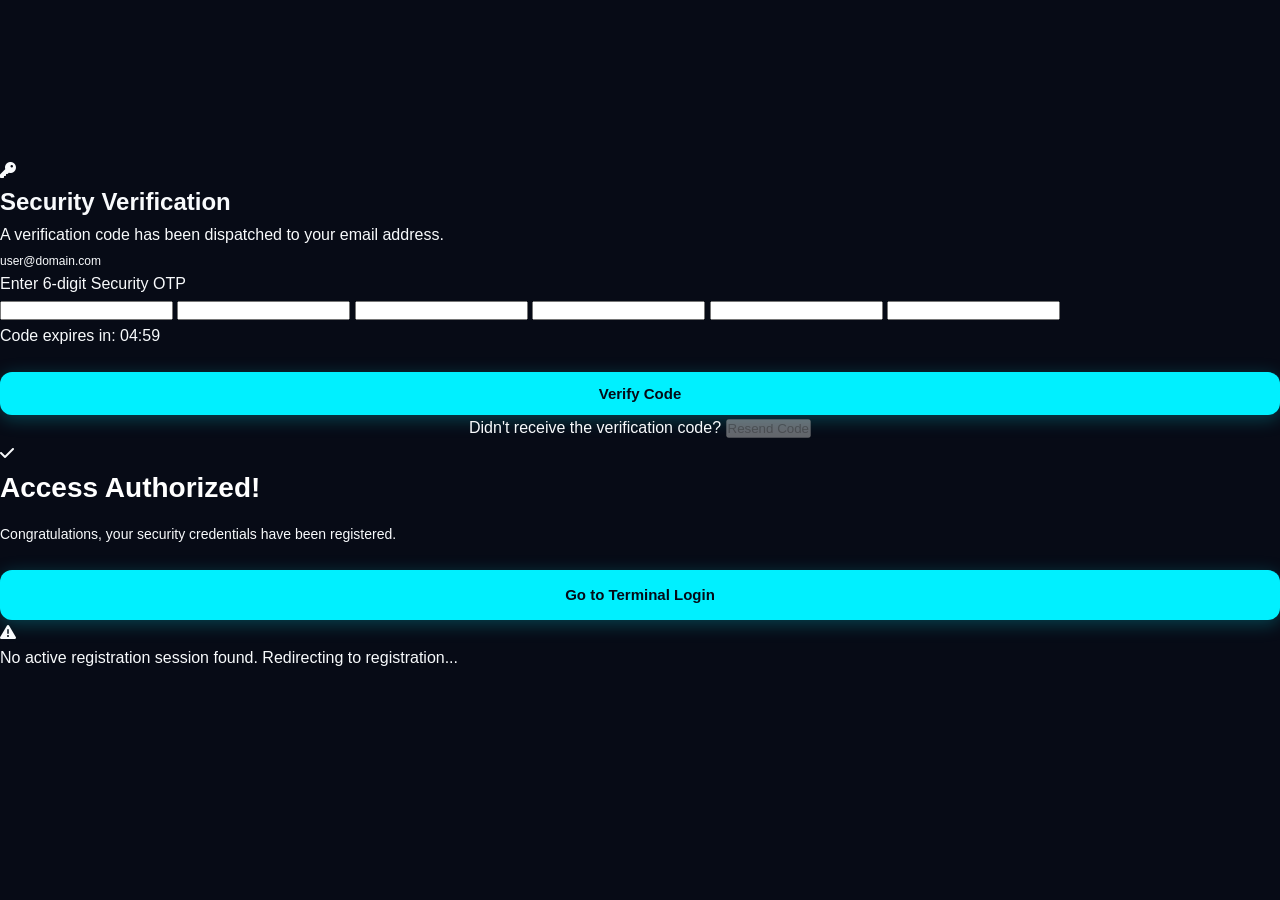
<file: verify.html>
<!DOCTYPE html>
<html lang="en">
<head>
    <meta charset="UTF-8">
    <meta name="viewport" content="width=device-width, initial-scale=1.0">
    <title>Network & Web Scanner - OTP Verification</title>
    <!-- Outfit & Inter Google Fonts -->
    <link rel="preconnect" href="https://fonts.googleapis.com">
    <link rel="preconnect" href="https://fonts.gstatic.com" crossorigin>
    <link href="https://fonts.googleapis.com/css2?family=Inter:wght@400;500;600;700&family=Outfit:wght@600;700;800&family=JetBrains+Mono:wght@500;700&display=swap" rel="stylesheet">
    <!-- FontAwesome Icons -->
    <link rel="stylesheet" href="https://cdnjs.cloudflare.com/ajax/libs/font-awesome/6.4.0/css/all.min.css">
    <link rel="stylesheet" href="style.css">
</head>
<body>
    <video autoplay muted loop playsinline id="bg-video">
        <source src="bg.mp4" type="video/mp4">
    </video>

    <div class="auth-wrapper">
        <div class="auth-card bg-glass">
            
            <div class="auth-header">
                <div class="brand-icon">
                    <i class="fa-solid fa-key"></i>
                </div>
                <h2>Security Verification</h2>
                <p>A verification code has been dispatched to your email address.</p>
                <p style="margin-top: 5px; color: var(--primary); font-family: var(--font-mono); font-size: 12px;" id="target-email-display">user@domain.com</p>
            </div>

            <form id="form-verify">
                <div class="form-group" style="margin-bottom: 0;">
                    <label>Enter 6-digit Security OTP</label>
                    <div class="otp-container">
                        <input type="text" class="otp-digit" maxlength="1" pattern="[0-9]" required autocomplete="off">
                        <input type="text" class="otp-digit" maxlength="1" pattern="[0-9]" required autocomplete="off">
                        <input type="text" class="otp-digit" maxlength="1" pattern="[0-9]" required autocomplete="off">
                        <input type="text" class="otp-digit" maxlength="1" pattern="[0-9]" required autocomplete="off">
                        <input type="text" class="otp-digit" maxlength="1" pattern="[0-9]" required autocomplete="off">
                        <input type="text" class="otp-digit" maxlength="1" pattern="[0-9]" required autocomplete="off">
                    </div>
                </div>

                <div class="timer-box">
                    Code expires in: <span id="countdown-timer">05:00</span>
                </div>

                <button type="submit" id="btn-verify-submit" class="btn btn-primary btn-large" style="width: 100%; margin-top: 24px;">
                    <span>Verify Code</span>
                </button>
            </form>

            <div class="form-footer" style="display: flex; flex-direction: column; gap: 8px; align-items: center; justify-content: center;">
                <span>Didn't receive the verification code? <button type="button" id="btn-resend" class="resend-btn" disabled>Resend Code</button></span>
            </div>

        </div>
    </div>

    <!-- SUCCESS VERIFICATION OVERLAY SCREEN -->
    <div class="success-overlay" id="success-overlay">
        <div class="success-card bg-glass">
            <div class="success-icon-badge">
                <i class="fa-solid fa-check"></i>
            </div>
            <h2 style="font-family: var(--font-title); font-size: 28px; font-weight: 800; color: #fff;">Access Authorized!</h2>
            <p style="color: var(--text-secondary); margin: 12px 0 24px 0; font-size: 14px;" id="success-message">
                Congratulations, your security credentials have been registered.
            </p>
            <a href="login.html" id="success-go-login" class="btn btn-primary btn-large" style="text-decoration: none; width: 100%;">
                Go to Terminal Login
            </a>
        </div>
    </div>

    <!-- Scripts configuration -->
    <script src="main.js"></script>
    <script>
        // Redirect check
        redirectIfAuthenticated();

        // Retrieve target email address from localStorage
        const email = localStorage.getItem("pending_verify_email");
        
        // Dynamically resolve Go Login button href
        const goLoginBtn = document.getElementById("success-go-login");
        if (goLoginBtn) {
            goLoginBtn.href = getRelativePath('login');
        }

        if (!email) {
            showToast("No active registration session found. Redirecting to registration...", "error");
            setTimeout(() => {
                window.location.href = "register.html";
            }, 2000);
        } else {
            document.getElementById("target-email-display").textContent = email;
        }

        // OTP inputs autofocus logic
        const digits = document.querySelectorAll(".otp-digit");
        digits.forEach((input, index) => {
            // Forward focus
            input.addEventListener("input", (e) => {
                if (e.target.value.length === 1 && index < digits.length - 1) {
                    digits[index + 1].focus();
                }
            });

            // Backward backspace focus
            input.addEventListener("keydown", (e) => {
                if (e.key === "Backspace" && e.target.value.length === 0 && index > 0) {
                    digits[index - 1].focus();
                }
            });

            // Handling paste operation
            input.addEventListener("paste", (e) => {
                e.preventDefault();
                const pasteData = e.clipboardData.getData("text").trim();
                if (/^\d{6}$/.test(pasteData)) {
                    for (let i = 0; i < digits.length; i++) {
                        digits[i].value = pasteData[i];
                    }
                    digits[digits.length - 1].focus();
                }
            });
        });

        // 5-minute Countdown Timer logic
        let timeLeft = 300; // 5 minutes in seconds
        const countdownEl = document.getElementById("countdown-timer");
        const resendBtn = document.getElementById("btn-resend");

        function startTimer() {
            const timer = setInterval(() => {
                timeLeft--;
                const minutes = Math.floor(timeLeft / 60);
                const seconds = timeLeft % 60;
                
                countdownEl.textContent = `${minutes.toString().padStart(2, '0')}:${seconds.toString().padStart(2, '0')}`;
                
                if (timeLeft <= 0) {
                    clearInterval(timer);
                    countdownEl.textContent = "00:00";
                    resendBtn.disabled = false;
                    showToast("Your OTP verification code has expired. Please click Resend Code.", "error");
                }
            }, 1000);
            return timer;
        }

        let activeTimer = startTimer();

        // Resend code trigger
        resendBtn.addEventListener("click", async () => {
            resendBtn.disabled = true;
            resendBtn.textContent = "Sending...";
            
            const result = await callBackend({
                action: "resendOTP",
                email: email
            });

            if (result.success) {
                showToast("A new verification code has been sent to your email inbox.", "success");
                timeLeft = 300; // Reset countdown
                resendBtn.textContent = "Resend Code";
                activeTimer = startTimer();
            } else {
                showToast(result.error || "Failed to resend verification code.", "error");
                resendBtn.disabled = false;
                resendBtn.textContent = "Resend Code";
            }
        });

        // Form submit
        const formVerify = document.getElementById("form-verify");
        const verifySubmitBtn = document.getElementById("btn-verify-submit");

        formVerify.addEventListener("submit", async (e) => {
            e.preventDefault();

            // Assemble code
            let otp = "";
            digits.forEach(input => {
                otp += input.value;
            });

            if (otp.length !== 6) {
                showToast("Please enter the complete 6-digit OTP code.", "error");
                return;
            }

            verifySubmitBtn.disabled = true;
            verifySubmitBtn.innerHTML = `<span class="spinner"></span> &nbsp; Verifying...`;

            const result = await callBackend({
                action: "verifyOTP",
                email: email,
                otp: otp
            });

            verifySubmitBtn.disabled = false;
            verifySubmitBtn.innerHTML = `<span>Verify Code</span>`;

            if (result.success) {
                // Clear temporary register email
                localStorage.removeItem("pending_verify_email");
                
                // Show custom welcome message
                document.getElementById("success-message").textContent = `Congratulations ${result.name}, your account has been successfully created and verified. You may now log in to access the Scanner console.`;
                document.getElementById("success-overlay").classList.add("show");
            } else {
                showToast(result.error || "Invalid verification code entered.", "error");
            }
        });
    </script>
</body>
</html>
</file>
<file: style.css>
/* ==========================================================================
   Network & Web Scanner - Clean, Modern Cybersecurity SaaS Stylesheet
   ========================================================================== */

/* --- 1. Design Tokens --- */
:root {
  /* Colors */
  --bg-dark: #070b16;
  --bg-surface: #0c1324;
  --bg-card: rgba(14, 23, 44, 0.65);
  --bg-card-hover: rgba(20, 33, 62, 0.8);
  
  --border-subtle: rgba(255, 255, 255, 0.08);
  --border-hover: rgba(0, 240, 255, 0.35);

  --cyan-primary: #00f0ff;
  --cyan-hover: #38bdf8;
  --purple-accent: #8b5cf6;

  --text-main: #f8fafc;
  --text-muted: #94a3b8;
  --text-subtle: #64748b;

  --font-sans: 'Plus Jakarta Sans', -apple-system, BlinkMacSystemFont, 'Segoe UI', Roboto, sans-serif;

  /* Sizing & Layout */
  --container-max: 1120px;
  --header-height: 72px;
  --radius-sm: 8px;
  --radius-md: 12px;
  --radius-lg: 16px;
  --radius-full: 9999px;

  /* Transitions */
  --trans-fast: 0.2s ease;
  --trans-smooth: 0.3s cubic-bezier(0.4, 0, 0.2, 1);
}

/* --- 2. Reset & Basics --- */
*, *::before, *::after {
  box-sizing: border-box;
  margin: 0;
  padding: 0;
}

html {
  scroll-behavior: smooth;
  font-size: 16px;
  background-color: var(--bg-dark);
  color: var(--text-main);
  -webkit-font-smoothing: antialiased;
}

body {
  font-family: var(--font-sans);
  line-height: 1.6;
  background-color: var(--bg-dark);
  min-height: 100vh;
  overflow-x: hidden;
  position: relative;
}

img, svg {
  display: block;
  max-width: 100%;
}

a {
  color: inherit;
  text-decoration: none;
  transition: all var(--trans-fast);
}

ul {
  list-style: none;
}

button {
  font-family: inherit;
  cursor: pointer;
}

/* --- 3. Subtle Ambient Background with Video --- */
.cyber-bg {
  position: fixed;
  inset: 0;
  pointer-events: none;
  z-index: 0;
  overflow: hidden;
  background-color: var(--bg-dark);
}

.bg-video {
  position: absolute;
  top: 50%;
  left: 50%;
  min-width: 100%;
  min-height: 100%;
  width: auto;
  height: auto;
  transform: translate(-50%, -50%);
  object-fit: cover;
  opacity: 0.45;
  filter: saturate(1.2) contrast(1.1);
  pointer-events: none;
}

.cyber-bg-overlay {
  position: absolute;
  inset: 0;
  background: radial-gradient(circle at 50% 30%, rgba(7, 11, 22, 0.4) 0%, rgba(7, 11, 22, 0.85) 100%);
  pointer-events: none;
}

.grid-overlay {
  position: absolute;
  inset: 0;
  background-image: 
    linear-gradient(to right, rgba(255, 255, 255, 0.02) 1px, transparent 1px),
    linear-gradient(to bottom, rgba(255, 255, 255, 0.02) 1px, transparent 1px);
  background-size: 56px 56px;
  mask-image: radial-gradient(circle at 50% 30%, black 0%, transparent 80%);
  -webkit-mask-image: radial-gradient(circle at 50% 30%, black 0%, transparent 80%);
}

/* --- 4. Container & Sections --- */
.container {
  width: 100%;
  max-width: var(--container-max);
  margin-inline: auto;
  padding-inline: 1.5rem;
  position: relative;
  z-index: 1;
}

.section {
  padding-block: 5.5rem;
}

.section-header {
  text-align: center;
  max-width: 760px;
  margin-inline: auto;
  margin-bottom: 3.5rem;
}

.section-title {
  font-size: clamp(1.85rem, 3.2vw, 2.4rem);
  font-weight: 700;
  line-height: 1.25;
  color: #ffffff;
  letter-spacing: -0.02em;
  margin-bottom: 1.15rem;
}

.section-description {
  font-size: 1.05rem;
  line-height: 1.7;
  color: var(--text-muted);
}

/* --- 5. Clean Buttons --- */
.btn {
  display: inline-flex;
  align-items: center;
  justify-content: center;
  gap: 0.5rem;
  font-weight: 600;
  font-size: 0.9375rem;
  padding: 0.75rem 1.6rem;
  border-radius: var(--radius-md);
  border: 1px solid transparent;
  transition: all var(--trans-fast);
  white-space: nowrap;
}

.btn-sm {
  padding: 0.45rem 1rem;
  font-size: 0.85rem;
  border-radius: var(--radius-sm);
}

.btn-lg {
  padding: 0.9rem 1.85rem;
  font-size: 1rem;
}

.btn-block {
  width: 100%;
}

.btn-primary {
  background: #00f0ff;
  color: #050b17;
  font-weight: 700;
  box-shadow: 0 4px 18px rgba(0, 240, 255, 0.25);
}

.btn-primary:hover {
  background: #38bdf8;
  transform: translateY(-2px);
  box-shadow: 0 6px 24px rgba(0, 240, 255, 0.35);
}

.btn-primary:active {
  transform: translateY(0);
}

.btn-secondary {
  background: rgba(255, 255, 255, 0.05);
  color: var(--text-main);
  border-color: rgba(255, 255, 255, 0.12);
}

.btn-secondary:hover {
  background: rgba(255, 255, 255, 0.1);
  border-color: rgba(255, 255, 255, 0.25);
  transform: translateY(-2px);
}

.btn-outline {
  background: transparent;
  color: var(--cyan-primary);
  border-color: rgba(0, 240, 255, 0.3);
}

.btn-outline:hover {
  background: rgba(0, 240, 255, 0.1);
  border-color: var(--cyan-primary);
}

/* --- 6. Header & Navigation --- */
.site-header {
  position: sticky;
  top: 0;
  left: 0;
  width: 100%;
  height: var(--header-height);
  z-index: 100;
  background: rgba(7, 11, 22, 0.8);
  backdrop-filter: blur(12px);
  -webkit-backdrop-filter: blur(12px);
  border-bottom: 1px solid var(--border-subtle);
  transition: background-color var(--trans-smooth), border-color var(--trans-smooth);
}

.site-header.scrolled {
  background: rgba(7, 11, 22, 0.95);
  border-bottom-color: rgba(255, 255, 255, 0.1);
}

.header-container {
  display: flex;
  align-items: center;
  justify-content: space-between;
  height: 100%;
}

.brand-logo {
  display: flex;
  align-items: center;
  gap: 0.75rem;
}

.brand-logo-img {
  width: 32px;
  height: 32px;
}

.brand-name {
  font-size: 1.1rem;
  font-weight: 700;
  color: var(--text-main);
  letter-spacing: -0.01em;
}

.desktop-nav {
  display: flex;
  align-items: center;
}

.nav-list {
  display: flex;
  align-items: center;
  gap: 2rem;
}

.nav-link {
  font-size: 0.9375rem;
  font-weight: 500;
  color: var(--text-muted);
  transition: color var(--trans-fast);
}

.nav-link:hover {
  color: var(--cyan-primary);
}

.header-actions {
  display: flex;
  align-items: center;
  gap: 1rem;
}

/* Mobile Toggle Hamburger */
.mobile-toggle {
  display: none;
  flex-direction: column;
  justify-content: center;
  align-items: center;
  gap: 5px;
  width: 38px;
  height: 38px;
  background: rgba(255, 255, 255, 0.05);
  border: 1px solid var(--border-subtle);
  border-radius: var(--radius-sm);
  padding: 6px;
}

.hamburger-bar {
  display: block;
  width: 18px;
  height: 2px;
  background-color: var(--text-main);
  border-radius: 2px;
  transition: transform var(--trans-fast), opacity var(--trans-fast);
}

.mobile-toggle.active .hamburger-bar:nth-child(1) {
  transform: translateY(7px) rotate(45deg);
}
.mobile-toggle.active .hamburger-bar:nth-child(2) {
  opacity: 0;
}
.mobile-toggle.active .hamburger-bar:nth-child(3) {
  transform: translateY(-7px) rotate(-45deg);
}

/* Mobile Nav Drawer */
.mobile-nav {
  position: absolute;
  top: 100%;
  left: 0;
  width: 100%;
  background: rgba(8, 13, 26, 0.98);
  backdrop-filter: blur(16px);
  -webkit-backdrop-filter: blur(16px);
  border-bottom: 1px solid var(--border-subtle);
  max-height: 0;
  overflow: hidden;
  transition: max-height 0.3s ease, opacity 0.25s ease;
  opacity: 0;
  pointer-events: none;
}

.mobile-nav.open {
  max-height: 340px;
  opacity: 1;
  pointer-events: auto;
}

.mobile-nav-inner {
  padding: 1.5rem;
  display: flex;
  flex-direction: column;
  gap: 1.25rem;
}

.mobile-nav-list {
  display: flex;
  flex-direction: column;
  gap: 0.75rem;
}

.mobile-nav-link {
  display: block;
  font-size: 1.05rem;
  font-weight: 600;
  color: var(--text-main);
  padding: 0.5rem 0.25rem;
}

.mobile-nav-link:hover {
  color: var(--cyan-primary);
}

/* --- 7. Clean Hero Section --- */
.hero-section {
  padding-top: 5rem;
  padding-bottom: 5.5rem;
  text-align: center;
}

.hero-content {
  max-width: 780px;
  margin-inline: auto;
}

.hero-title {
  font-size: clamp(2.4rem, 5vw, 3.8rem);
  font-weight: 800;
  line-height: 1.15;
  color: #ffffff;
  letter-spacing: -0.03em;
  margin-bottom: 1.25rem;
}

.hero-description {
  font-size: clamp(1.05rem, 1.3vw, 1.2rem);
  line-height: 1.7;
  color: var(--text-muted);
  margin-bottom: 1rem;
  max-width: 680px;
  margin-inline: auto;
}

.hero-subtext {
  font-size: 0.95rem;
  line-height: 1.6;
  color: var(--cyan-primary);
  opacity: 0.9;
  margin-bottom: 2.25rem;
  max-width: 600px;
  margin-inline: auto;
}

.hero-actions {
  display: flex;
  align-items: center;
  justify-content: center;
  gap: 1.25rem;
  flex-wrap: wrap;
}

/* --- 8. About Section (3-Card Layout) --- */
.about-grid {
  display: grid;
  grid-template-columns: repeat(auto-fit, minmax(300px, 1fr));
  gap: 2rem;
}

.clean-card {
  background: var(--bg-card);
  border: 1px solid var(--border-subtle);
  border-radius: var(--radius-lg);
  padding: 2.5rem 2rem;
  backdrop-filter: blur(12px);
  -webkit-backdrop-filter: blur(12px);
  transition: transform var(--trans-smooth), border-color var(--trans-smooth), background-color var(--trans-smooth);
}

.clean-card:hover {
  transform: translateY(-4px);
  background: var(--bg-card-hover);
  border-color: var(--border-hover);
}

.card-icon-box {
  width: 52px;
  height: 52px;
  border-radius: var(--radius-md);
  background: rgba(0, 240, 255, 0.08);
  border: 1px solid rgba(0, 240, 255, 0.2);
  display: flex;
  align-items: center;
  justify-content: center;
  margin-bottom: 1.5rem;
  color: var(--cyan-primary);
}

.card-title {
  font-size: 1.25rem;
  font-weight: 700;
  color: var(--text-main);
  margin-bottom: 0.75rem;
}

.card-text {
  font-size: 0.95rem;
  line-height: 1.6;
  color: var(--text-muted);
}

/* --- 9. Cyber Attacks / Solution Section (Flow) --- */
.flow-container {
  display: flex;
  align-items: center;
  justify-content: center;
  gap: 1.5rem;
  flex-wrap: wrap;
  margin-block: 2.5rem 3.5rem;
}

.flow-step {
  background: var(--bg-card);
  border: 1px solid var(--border-subtle);
  border-radius: var(--radius-md);
  padding: 1.5rem 2rem;
  min-width: 170px;
  display: flex;
  flex-direction: column;
  align-items: center;
  gap: 0.85rem;
  transition: transform var(--trans-smooth), border-color var(--trans-smooth);
}

.flow-step:hover {
  transform: translateY(-3px);
  border-color: var(--border-hover);
}

.flow-icon-wrap {
  width: 44px;
  height: 44px;
  border-radius: var(--radius-sm);
  background: rgba(0, 240, 255, 0.08);
  border: 1px solid rgba(0, 240, 255, 0.15);
  display: flex;
  align-items: center;
  justify-content: center;
  color: var(--cyan-primary);
}

.flow-name {
  font-size: 1.05rem;
  font-weight: 700;
  color: var(--text-main);
}

.flow-arrow {
  color: var(--cyan-primary);
  font-size: 1.5rem;
  font-weight: 600;
  opacity: 0.6;
}

.solution-cta-wrap {
  text-align: center;
}

/* --- 10. Software Section --- */
.download-wrapper {
  max-width: 780px;
  margin-inline: auto;
}

.download-card {
  background: var(--bg-card);
  border: 1px solid rgba(0, 240, 255, 0.25);
  border-radius: var(--radius-lg);
  padding: 3rem 2.5rem;
  backdrop-filter: blur(12px);
  -webkit-backdrop-filter: blur(12px);
  box-shadow: 0 15px 40px rgba(0, 0, 0, 0.4);
}

.download-header {
  text-align: center;
  margin-bottom: 1.25rem;
}

.software-badge {
  display: inline-flex;
  align-items: center;
  gap: 0.5rem;
  padding: 0.35rem 0.9rem;
  background: rgba(255, 255, 255, 0.05);
  border: 1px solid rgba(255, 255, 255, 0.12);
  border-radius: var(--radius-full);
  font-size: 0.8125rem;
  font-weight: 600;
  color: var(--text-main);
}

.download-app-name {
  font-size: clamp(1.4rem, 2.2vw, 1.85rem);
  font-weight: 700;
  color: var(--text-main);
  margin-bottom: 1.25rem;
  text-align: center;
}

.download-auth-note {
  font-size: 0.9rem;
  line-height: 1.6;
  color: var(--text-muted);
  background: rgba(0, 240, 255, 0.05);
  border: 1px solid rgba(0, 240, 255, 0.2);
  border-radius: var(--radius-md);
  padding: 0.85rem 1.25rem;
  margin-bottom: 2.25rem;
  text-align: center;
}

.download-auth-note strong {
  color: var(--cyan-primary);
}

.download-grid {
  display: grid;
  grid-template-columns: 1fr 1fr;
  gap: 2rem;
  align-items: center;
  padding-top: 0.5rem;
}

.download-action-col {
  display: flex;
  flex-direction: column;
  align-items: center;
  gap: 0.85rem;
}

.btn-download {
  width: 100%;
  padding: 1rem 1.5rem;
  font-size: 1.05rem;
}

.download-subtext {
  font-size: 0.8rem;
  color: var(--text-subtle);
  text-align: center;
}

.system-specs-col {
  background: rgba(6, 11, 23, 0.6);
  border: 1px solid var(--border-subtle);
  border-radius: var(--radius-md);
  padding: 1.25rem 1.5rem;
}

.specs-title {
  font-size: 0.875rem;
  font-weight: 700;
  color: var(--cyan-primary);
  margin-bottom: 0.85rem;
  text-transform: uppercase;
  letter-spacing: 0.04em;
}

.specs-list {
  display: flex;
  flex-direction: column;
  gap: 0.65rem;
}

.spec-row {
  display: flex;
  align-items: center;
  justify-content: space-between;
  gap: 1rem;
  font-size: 0.85rem;
  padding-bottom: 0.5rem;
  border-bottom: 1px solid rgba(255, 255, 255, 0.04);
}

.spec-row:last-child {
  padding-bottom: 0;
  border-bottom: none;
}

.spec-name {
  color: var(--text-subtle);
}

.spec-value {
  color: var(--text-main);
  font-weight: 600;
  text-align: right;
}

/* --- 11. Contact Section --- */
.contact-card {
  background: var(--bg-card);
  border: 1px solid var(--border-subtle);
  border-radius: var(--radius-lg);
  padding: 3.5rem 2.5rem;
  text-align: center;
  max-width: 760px;
  margin-inline: auto;
  backdrop-filter: blur(12px);
  -webkit-backdrop-filter: blur(12px);
}

.contact-title {
  font-size: clamp(1.75rem, 2.8vw, 2.25rem);
  font-weight: 700;
  color: #ffffff;
  margin-bottom: 1rem;
}

.contact-description {
  font-size: 1.05rem;
  line-height: 1.7;
  color: var(--text-muted);
  max-width: 620px;
  margin-inline: auto;
  margin-bottom: 2rem;
}

.contact-email-row {
  display: flex;
  align-items: center;
  justify-content: center;
  gap: 0.5rem;
  margin-bottom: 2rem;
  font-size: 1.1rem;
  flex-wrap: wrap;
}

.email-text {
  color: var(--text-subtle);
  font-weight: 500;
}

.email-link {
  color: var(--cyan-primary);
  font-weight: 600;
}

.email-link:hover {
  text-decoration: underline;
}

/* --- 12. Footer --- */
.site-footer {
  background: #04070e;
  border-top: 1px solid var(--border-subtle);
  padding-block: 3.5rem 2rem;
}

.footer-container {
  display: flex;
  flex-direction: column;
  align-items: center;
  text-align: center;
  gap: 2rem;
}

.footer-brand-block {
  display: flex;
  flex-direction: column;
  gap: 0.35rem;
}

.footer-title {
  font-size: 1.15rem;
  font-weight: 700;
  color: var(--text-main);
}

.footer-tagline {
  font-size: 0.9rem;
  color: var(--text-muted);
}

.footer-links {
  display: flex;
  align-items: center;
  justify-content: center;
  gap: 2rem;
  flex-wrap: wrap;
}

.footer-links a {
  font-size: 0.9375rem;
  font-weight: 500;
  color: var(--text-muted);
}

.footer-links a:hover {
  color: var(--cyan-primary);
}

.footer-bottom {
  padding-top: 1.5rem;
  border-top: 1px solid rgba(255, 255, 255, 0.05);
  width: 100%;
}

.copyright-text {
  font-size: 0.85rem;
  color: var(--text-subtle);
}

/* --- 13. Responsive Breakpoints --- */
@media (max-width: 768px) {
  .desktop-nav {
    display: none;
  }

  .mobile-toggle {
    display: flex;
  }

  .section {
    padding-block: 4rem;
  }

  .hero-section {
    padding-top: 4rem;
    padding-bottom: 4rem;
  }

  .flow-arrow {
    display: none;
  }

  .flow-container {
    flex-direction: column;
    width: 100%;
  }

  .flow-step {
    width: 100%;
  }

  .download-card {
    padding: 2.5rem 1.5rem;
  }

  .download-grid {
    grid-template-columns: 1fr;
    gap: 1.5rem;
  }

  .contact-card {
    padding: 2.5rem 1.5rem;
  }

  .footer-links {
    gap: 1.25rem;
  }
}
</file>
